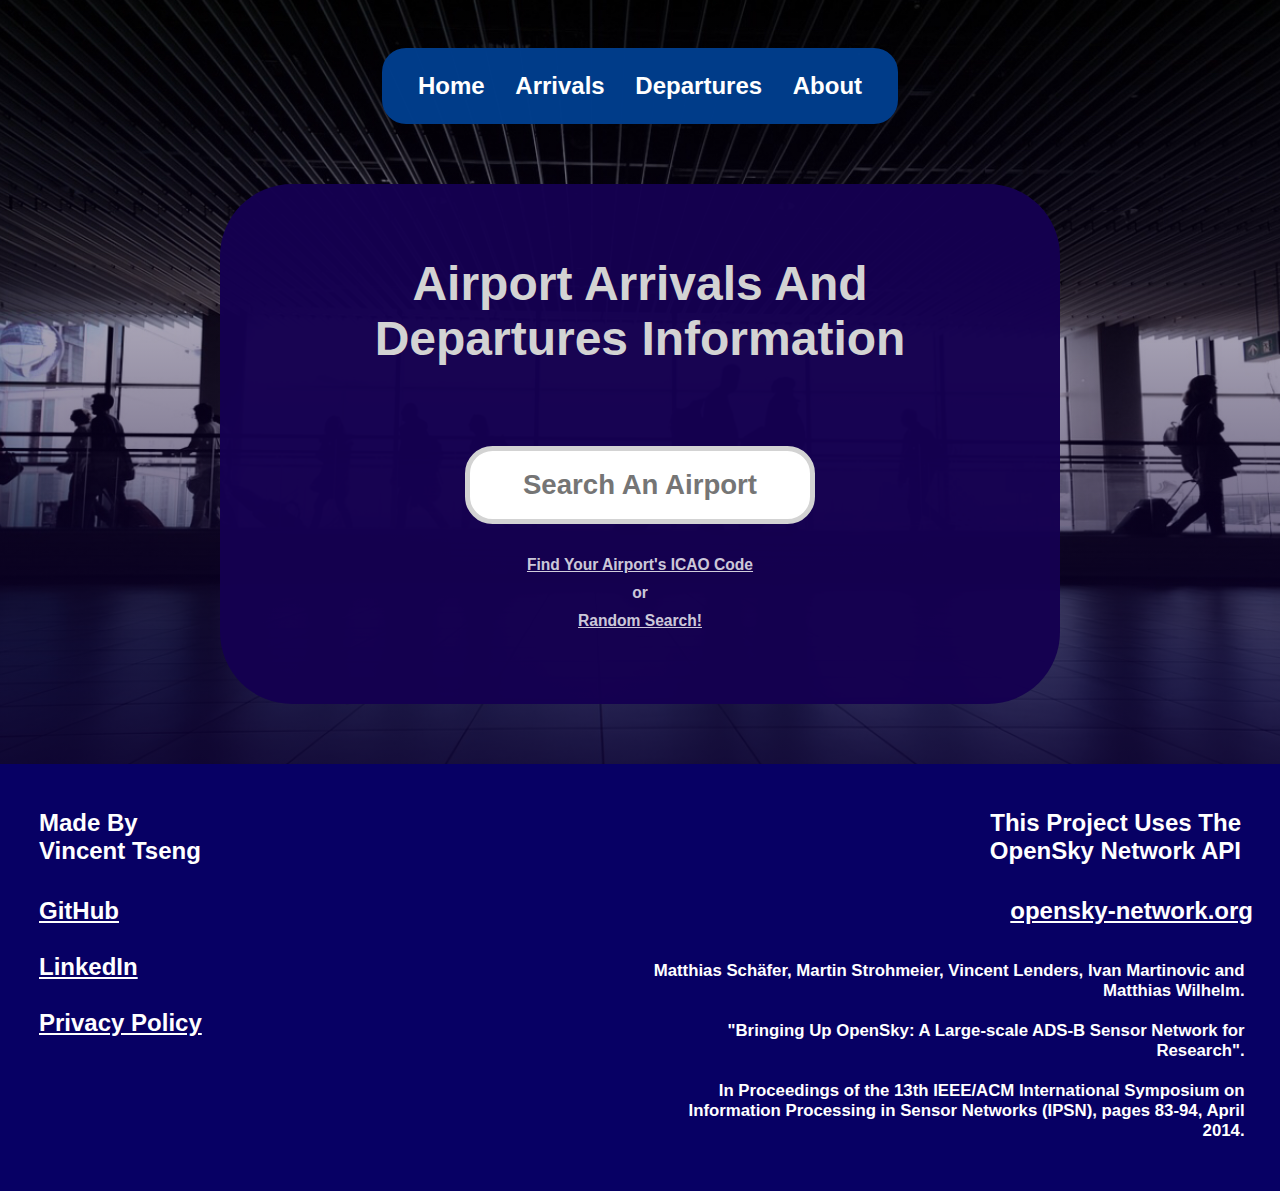
<file: index.html>
<!-- index.html -->
<!-- Airport Arrivals And Departures Information By Vincent Tseng -->
<!-- https://github.com/VincentTsengCA -->
<!---->
<!-- This project uses the OpenSky Network API: -->
<!-- The OpenSky Network, https://opensky-network.org -->
<!-- Matthias Schäfer, Martin Strohmeier, Vincent Lenders, Ivan Martinovic and Matthias Wilhelm. -->
<!-- "Bringing Up OpenSky: A Large-scale ADS-B Sensor Network for Research". -->
<!-- In Proceedings of the 13th IEEE/ACM International Symposium on Information Processing in Sensor Networks (IPSN), pages 83-94, April 2014. -->

<!DOCTYPE html>
<html lang="en">

<head>
    <meta charset="UTF-8">
    <meta name="viewport" content="width=device-width, initial-scale=1.0">
    <meta name="description" content="Use this web application to view the arrivals and departures of an airport!">

    <title>Airport Arrivals And Departures Information</title>

    <link rel="stylesheet" type="text/css" href="styles.css">
    <script defer src="index.js"></script>
</head>

<body>
    <div class="NavigationBar">
        <a href="index.html">Home</a>
        <a onclick="onNavigationArrivalsClicked()">Arrivals</a>
        <a onclick="onNavigationDeparturesClicked()">Departures</a>
        <a href="about.html">About</a>
    </div>

    <div class="MainContainer">
        <div>
            <h1>
                Airport Arrivals And <br>
                Departures Information
            </h1>
        </div>

        <div class="SearchBarContainer">
            <input class="SearchBar" id="SearchBar" type="text" placeholder="Search An Airport" onfocus="onSearchBarFocus()" onfocusout="onSearchBarUnfocus()">
        </div>

        <div style="text-align: center;">
            <a class="LinkToFindICAO" href="https://en.wikipedia.org/wiki/List_of_airports_by_ICAO_code:_A" target="_blank">Find Your Airport's ICAO Code</a>
            <br>
            <a style="color: rgba(255, 255, 255, 0.8); text-align: center; font-weight: bold; font-size: 65%;">or</a>
            <br>
            <a class="LinkToFindICAO" onclick="onRandomSearchClicked()">Random Search!</a>
        </div>

        <div style="height: 3em;"></div>
    </div>

    <div id="FilterOptionsContainer" class="MainContainer" style="display: none; max-width: 18em; text-align: center; border-radius: 1.25em; margin-top: 2em; padding: 1em;">
        <button id="ArrivalsFilterOption" class="EnabledFilterOption" type="button" onclick="setFilterOption('ArrivalsFilterOption')">Arrivals</button>
        <button id="DeparturesFilterOption" class="EnabledFilterOption" type="button" onclick="setFilterOption('DeparturesFilterOption')">Departures</button>
        <button id="TodayFilterOption" class="EnabledFilterOption" type="button" onclick="setFilterOption('TodayFilterOption')">Today</button>
        <button id="YesterdayFilterOption" class="FilterOption" type="button" onclick="setFilterOption('YesterdayFilterOption')">Yesterday</button>
    </div>

    <div id="SearchResultsContainer" class="MainContainer" style="display: none;">
        <div>
            <h2>
                Search Results
            </h2>

            <hr style="margin-top: -1em; margin-bottom: 1.9em; width: 60%;">
        </div>

        <div id="SearchResultsList">
            <div class="SearchResultsItem">
                <a>Search Result</a>
            </div>
        </div>

        <div class="SearchResultsLabelList">
            <a id="SearchingLabel" style="display: none;">Searching.</a>
            <a id="NoFlightsFoundLabel" style="display: none;">No Flights Found :&#40;</a>
            <a id="SorryYesterdayLabel" style="display: none;">Sorry, this web application does not have the ability to get information from arrivals yesterday :&#40;</a>
        </div>

        <div style="height: 1.5em;"></div>
    </div>

    <footer class="Footer">
        <table style="width: 100%;">
            <tbody>
                <tr>
                    <td style="vertical-align: text-top; text-align: left; width: 25%;">
                        <h4>Made By<br>Vincent Tseng</h4>
                        <a href="https://github.com/VincentTsengCA" target="_blank">GitHub<br><br></a>
                        <a href="https://www.linkedin.com/in/vincent-tseng-ca" target="_blank">LinkedIn<br><br></a>
                        <a href="about.html">Privacy Policy</a>
                    </td>

                    <td style="vertical-align: text-top; text-align: right; width: 25%;">
                        <h4>This Project Uses The<br>OpenSky Network API</h4>
                        <a href="https://opensky-network.org" target="_blank">opensky-network.org<br><br></a>
                        <p>
                            Matthias Schäfer, Martin Strohmeier, Vincent Lenders, Ivan Martinovic and Matthias Wilhelm.<br><br>
                            "Bringing Up OpenSky: A Large-scale ADS-B Sensor Network for Research".<br><br>
                            In Proceedings of the 13th IEEE/ACM International Symposium on Information Processing in Sensor Networks (IPSN), pages 83-94, April 2014.
                        </p>
                    </td>
                </tr>
            </tbody>
        </table>
    </footer>
</body>

</html>
</file>
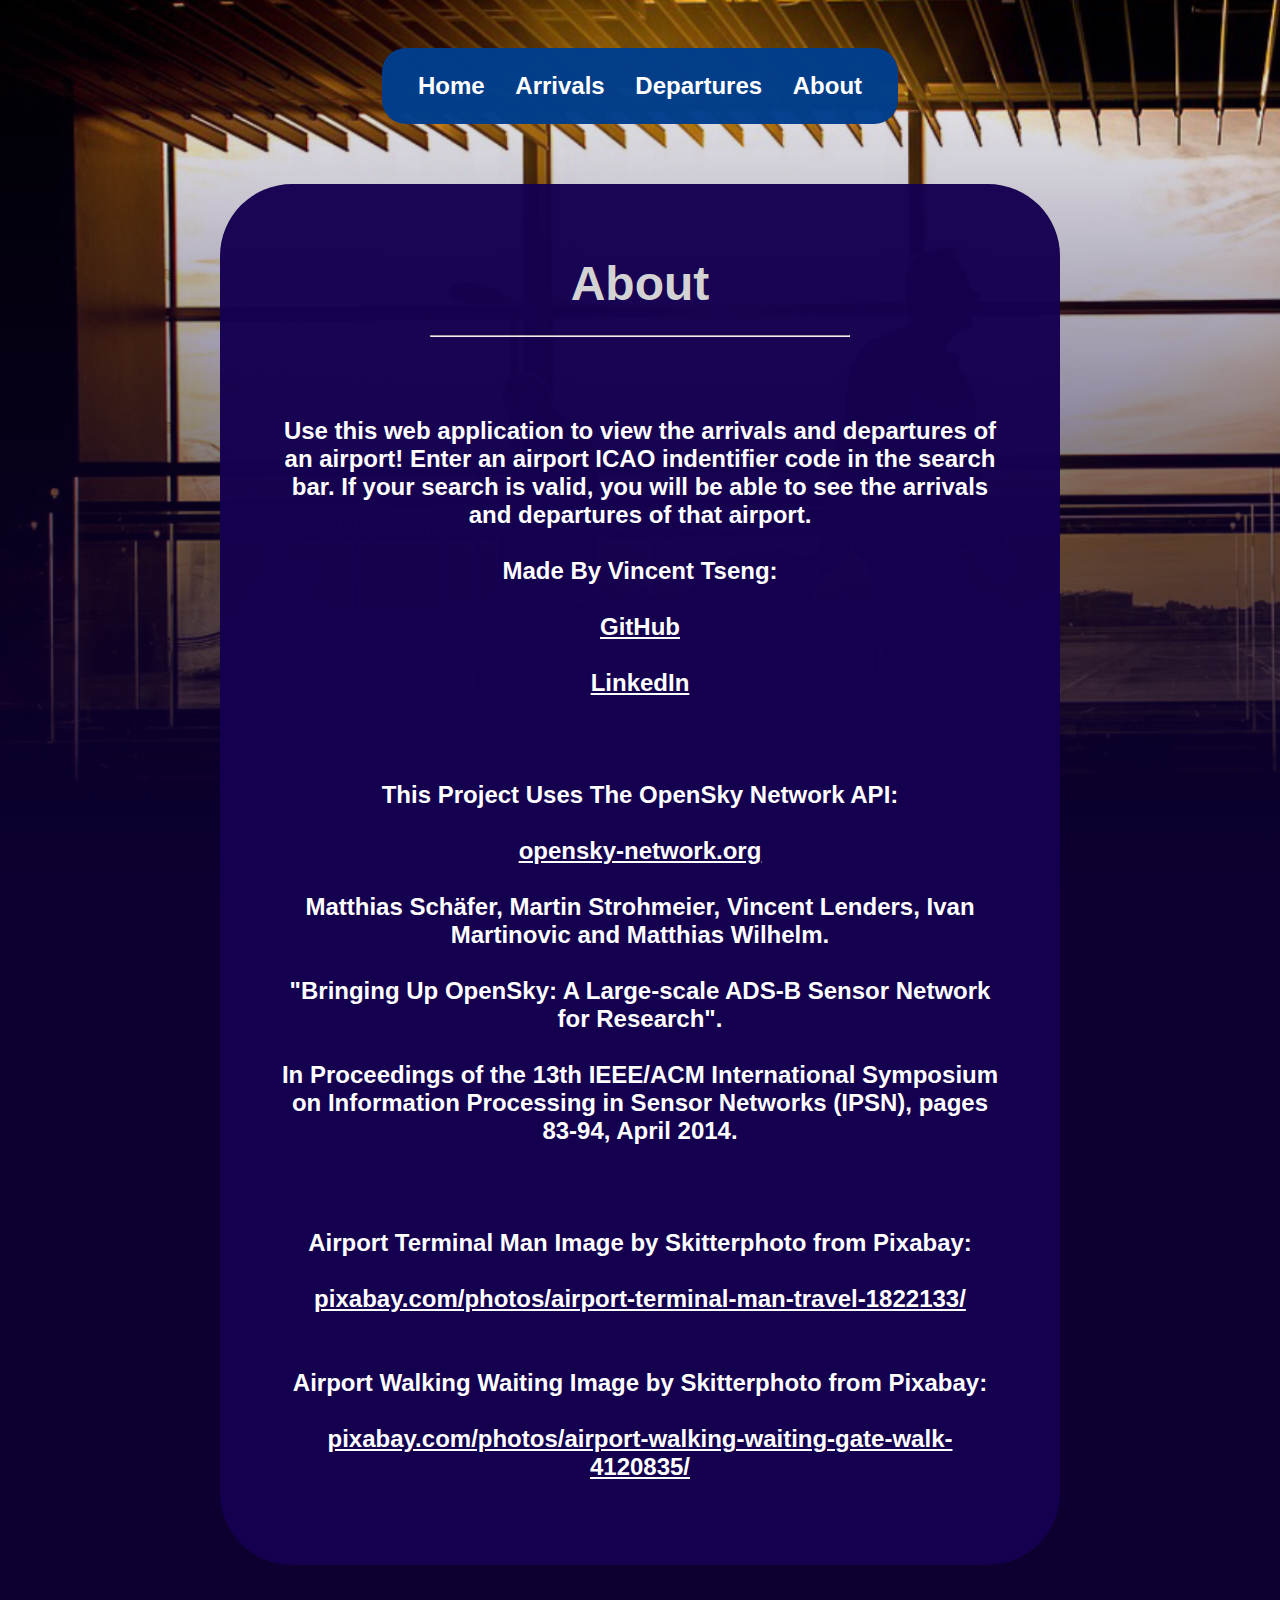
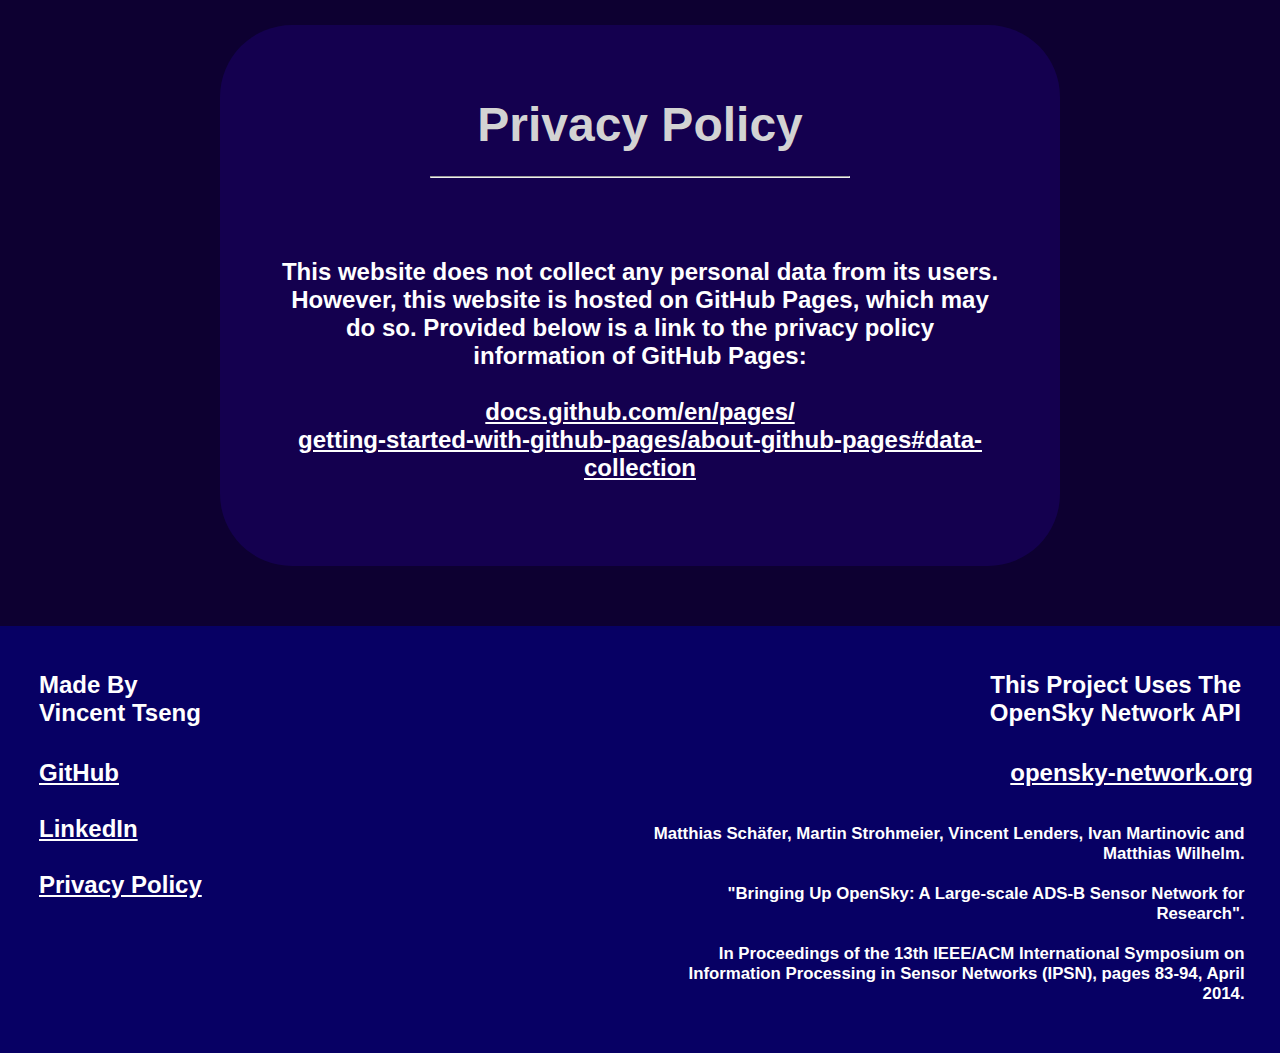
<file: about.html>
<!-- about.html -->
<!-- Airport Arrivals And Departures Information By Vincent Tseng -->
<!-- https://github.com/VincentTsengCA -->
<!---->
<!-- This project uses the OpenSky Network API: -->
<!-- The OpenSky Network, https://opensky-network.org -->
<!-- Matthias Schäfer, Martin Strohmeier, Vincent Lenders, Ivan Martinovic and Matthias Wilhelm. -->
<!-- "Bringing Up OpenSky: A Large-scale ADS-B Sensor Network for Research". -->
<!-- In Proceedings of the 13th IEEE/ACM International Symposium on Information Processing in Sensor Networks (IPSN), pages 83-94, April 2014. -->

<!DOCTYPE html>
<html lang="en">

<head>
    <meta charset="UTF-8">
    <meta name="viewport" content="width=device-width, initial-scale=1.0">
    
    <title>About - Airport Arrivals And Departures Information</title>

    <link rel="stylesheet" type="text/css" href="styles.css">
</head>

<body>
    <div class="NavigationBar">
        <a href="index.html">Home</a>
        <a href="index.html">Arrivals</a>
        <a href="index.html">Departures</a>
        <a href="about.html">About</a>
    </div>

    <div class="MainContainer">
        <div>
            <h1>
                About
                <hr style="max-width: 60%;">
            </h1>
        </div>

        <p style="text-align: center; margin-top: -3em; padding-bottom: 3.5em; user-select: text;">
            Use this web application to view the arrivals and departures of an airport!
            Enter an airport ICAO indentifier code in the search bar.
            If your search is valid, you will be able to see the arrivals and departures of that airport.<br><br>
            
            Made By Vincent Tseng:<br><br>
            <a href="https://github.com/VincentTsengCA" target="_blank" style="color: white">GitHub</a><br><br>
            <a href="https://www.linkedin.com/in/vincent-tseng-ca" target="_blank" style="color: white">LinkedIn</a><br><br><br><br>

            This Project Uses The OpenSky Network API:<br><br>
            <a href="https://opensky-network.org" target="_blank" style="color: white">opensky-network.org</a><br><br>
            Matthias Schäfer, Martin Strohmeier, Vincent Lenders, Ivan Martinovic and Matthias Wilhelm.<br><br>
            "Bringing Up OpenSky: A Large-scale ADS-B Sensor Network for Research".<br><br>
            In Proceedings of the 13th IEEE/ACM International Symposium on Information Processing in Sensor Networks (IPSN), pages 83-94, April 2014.<br><br><br><br>
        
            Airport Terminal Man Image by Skitterphoto from Pixabay:<br><br>
            <a href="https://pixabay.com/photos/airport-terminal-man-travel-1822133/" target="_blank" style="color: white">pixabay.com/photos/airport-terminal-man-travel-1822133/</a><br><br><br>
            Airport Walking Waiting Image by Skitterphoto from Pixabay:<br><br>
            <a href="https://pixabay.com/photos/airport-walking-waiting-gate-walk-4120835/" target="_blank" style="color: white">pixabay.com/photos/airport-walking-waiting-gate-walk-4120835/</a>
        </p>
    </div>

    <div class="MainContainer">
        <div>
            <h1>
                Privacy Policy
                <hr style="max-width: 60%;">
            </h1>
        </div>

        <p style="text-align: center; margin-top: -3em; padding-bottom: 3.5em; user-select: text;">
            This website does not collect any personal data from its users.
            However, this website is hosted on GitHub Pages, which may do so.
            Provided below is a link to the privacy policy information of GitHub Pages:<br><br>
            <a href="https://docs.github.com/en/pages/getting-started-with-github-pages/about-github-pages#data-collection" target="_blank" style="color: white">docs.github.com/en/pages/<br>getting-started-with-github-pages/about-github-pages#data-collection</a>
        </p>
    </div>

    <footer class="Footer">
        <table style="width: 100%;">
            <tbody>
                <tr>
                    <td style="vertical-align: text-top; text-align: left; width: 25%;">
                        <h4>Made By<br>Vincent Tseng</h4>
                        <a href="https://github.com/VincentTsengCA" target="_blank">GitHub<br><br></a>
                        <a href="https://www.linkedin.com/in/vincent-tseng-ca" target="_blank">LinkedIn<br><br></a>
                        <a href="about.html">Privacy Policy</a>
                    </td>

                    <td style="vertical-align: text-top; text-align: right; width: 25%;">
                        <h4>This Project Uses The<br>OpenSky Network API</h4>
                        <a href="https://opensky-network.org" target="_blank">opensky-network.org<br><br></a>
                        <p>
                            Matthias Schäfer, Martin Strohmeier, Vincent Lenders, Ivan Martinovic and Matthias Wilhelm.<br><br>
                            "Bringing Up OpenSky: A Large-scale ADS-B Sensor Network for Research".<br><br>
                            In Proceedings of the 13th IEEE/ACM International Symposium on Information Processing in Sensor Networks (IPSN), pages 83-94, April 2014.
                        </p>
                    </td>
                </tr>
            </tbody>
        </table>
    </footer>
</body>

</html>
</file>
<file: styles.css>
/* styles.css */
/* Airport Arrivals And Departures Information By Vincent Tseng */
/* https://github.com/VincentTsengCA */
/* */
/* This project uses the OpenSky Network API: */
/* The OpenSky Network, https://opensky-network.org */
/* Matthias Schäfer, Martin Strohmeier, Vincent Lenders, Ivan Martinovic and Matthias Wilhelm. */
/* "Bringing Up OpenSky: A Large-scale ADS-B Sensor Network for Research". */
/* In Proceedings of the 13th IEEE/ACM International Symposium on Information Processing in Sensor Networks (IPSN), pages 83-94, April 2014. */

body {
    background-color: rgb(13, 0, 49);
    background-image: linear-gradient(transparent, rgb(13, 0, 49)), url("images/AirportMorning.JPG");
    background-attachment: fixed;
    background-repeat: no-repeat;
    background-size: cover;
    background-position-x: center;
    font-family: sans-serif;
    font-size: 150%;
    margin: 0em;
    user-select: none;
}

h1, h2 {
    color: lightgray;
    text-align: center;
    margin-top: 1.25em;
    padding: 1.5em;
    padding-bottom: 1em;
}

.NavigationBar {
    background-color: rgb(0, 61, 140, 0.975);
    padding: 1em;
    margin-left: auto;
    margin-right: auto;
    margin-top: 2em;
    width: fit-content;
    max-width: 65%;
    border-radius: 1em;
    text-align: center;
}

.NavigationBar a {
    color: white;
    font-weight: bold;
    padding: 0.5em;
    text-decoration: none;
}

.NavigationBar a:hover {
    font-variant: small-caps;
    cursor: pointer;
}

.MainContainer {
    background-color: rgb(20, 0, 80, 0.975);
    margin-left: auto;
    margin-right: auto;
    width: 80%;
    max-width: 35em;
    border-radius: 3em;
}

.MainContainer p {
    padding: 2em;
}

.SearchBarContainer {
    text-align: center;
    height: 2.75em;
    max-width: 80%;
    margin-left: auto;
    margin-right: auto;
    padding: 1.5em;
    padding-top: 0em;
}

.SearchBar {
    background-color: white;
    color: rgb(73, 83, 94);
    text-align: center;
    font-size: 115%;
    font-weight: bold;
    border-radius: 1em;
    border: 0.2em solid lightgray;
    height: 100%;
    width: 50%;
    min-width: 11.5em;
}

.LinkToFindICAO {
    color: rgba(255, 255, 255, 0.8);
    text-align: center;
    font-weight: bold;
    font-size: 65%;
    text-decoration: underline;
}

.LinkToFindICAO:hover {
    cursor: pointer;
}

.FilterOption {
    background-color: rgb(0, 61, 140);
    color: white;
    text-align: center;
    font-size: 90%;
    font-weight: bold;
    border-radius: 1em;
    border: none;
    padding: 0.75em;
    margin: 0.5em;
    width: 8em;
}

.FilterOption:hover {
    background-color: rgb(0, 51, 130);
    font-variant: small-caps;
    cursor: pointer;
}

.EnabledFilterOption {
    background-color: rgb(0, 107, 140);
    color: white;
    text-align: center;
    font-size: 90%;
    font-weight: bold;
    border-radius: 1em;
    border: none;
    padding: 0.75em;
    margin: 0.5em;
    width: 8em;
}

.EnabledFilterOption:hover {
    background-color: rgb(0, 97, 130);
    font-variant: small-caps;
    cursor: pointer;
}

.SearchResultsItem {
    background-color: rgb(0, 61, 140);
    color: white;
    font-size: 110%;
    font-weight: bold;
    border-radius: 1em;
    margin-left: 10%;
    margin-right: 10%;
    margin-bottom: 1em;
    padding: 1.5em;
    height: fit-content;
    user-select: text;
    scale: 1;
    transition: linear 0.3s;
}

.SearchResultsItem:hover {
    scale: 1.035;
    transition: linear 0.3s;
}

.TopResultsContainer {
    text-align: center;
    top: 0em;
    width: 100%;
    display: block;
    position: relative;
    padding-bottom: 1em;
}

.LeftResultsContainer {
    text-align: left;
    vertical-align: text-top;
    left: 0em;
    top: 0em;
    width: 50%;
    display: inline-block;
    position: relative;
}

.RightResultsContainer {
    text-align: right;
    vertical-align: text-top;
    right: 0em;
    top: 0em;
    width: 50%;
    display: inline-block;
    position: relative;
}

.BottomResultsContainer {
    text-align: center;
    bottom: 0em;
    width: 100%;
    display: block;
    position: relative;
}

.CallSign, .FlightType, .ICAO24, .DepartureAirport, .ArrivalAirport, .FirstSeen, .LastSeen {
    display: block;
    padding: 0.25em;
}

.FirstSeen, .LastSeen {
    padding-top: 1em;
}

.SearchResultsLabelList {
    color: white;
    font-weight: bold;
    text-align: center;
    padding-bottom: 0.75em;
}

.Footer {
    background-color: rgb(7, 0, 100);
    padding: 1em;
    height: fit-content;
    margin-top: 2.5em;
    padding-top: 1.25em;
    padding-bottom: 1.25em;
    bottom: 0em;
}

.Footer a, h4, p {
    color: white;
    font-weight: bold;
    margin-top: 0.5em;
    margin-left: 0.5em;
    margin-right: 0.5em;
    user-select: text;
}

.Footer a:hover {
    font-variant: small-caps;
}

.Footer p {
    font-size: 70%;
}

@media only screen and (max-width: 800px) {
    body {
        font-size: 130%;
    }

    body:before {
        content: "";
        display: block;
        position: fixed;
        left: 0;
        top: 0;
        width: 100vw;
        height: 100vh;
        z-index: -1;
        background: linear-gradient(transparent, rgb(13, 0, 49)), url("images/AirportMorning.JPG") no-repeat center center;
        background-size: cover;
        -webkit-background-size: cover;
        -moz-background-size: cover;
        -o-background-size: cover;
    }

    #Morning:before {
        background: linear-gradient(transparent, rgb(13, 0, 49)), url("images/AirportMorning.JPG") no-repeat center center;
    }
    
    #Night:before {
        background: linear-gradient(transparent, rgb(13, 0, 49)), url("images/AirportNight.JPG") no-repeat center center;
    }

    h1, h2 {
        font-size: 1.75em;
        padding: 1em;
        padding-top: 1.5em;
    }

    #FilterOptionsContainer {
        width: 50%;
    }

    .MainContainer p {
        padding: 0.5em;
    }

    .NavigationBar a {
        font-size: 90%;
    }

    .SearchBar {
        min-width: 75%;
        font-size: 90%;
    }

    .SearchResultsItem {
        padding: 0.75em;
        padding-top: 1.5em;
        padding-bottom: 1.5em;
        font-size: 90%;
    }

    .TopResultsContainer, .LeftResultsContainer, .RightResultsContainer, .BottomResultsContainer {
        text-align: center;
        display: block;
        width: 100%;
        margin-bottom: 1em;
    }

    .TopResultsContainer, .BottomResultsContainer {
        margin-bottom: 0em;
    }
}
</file>
